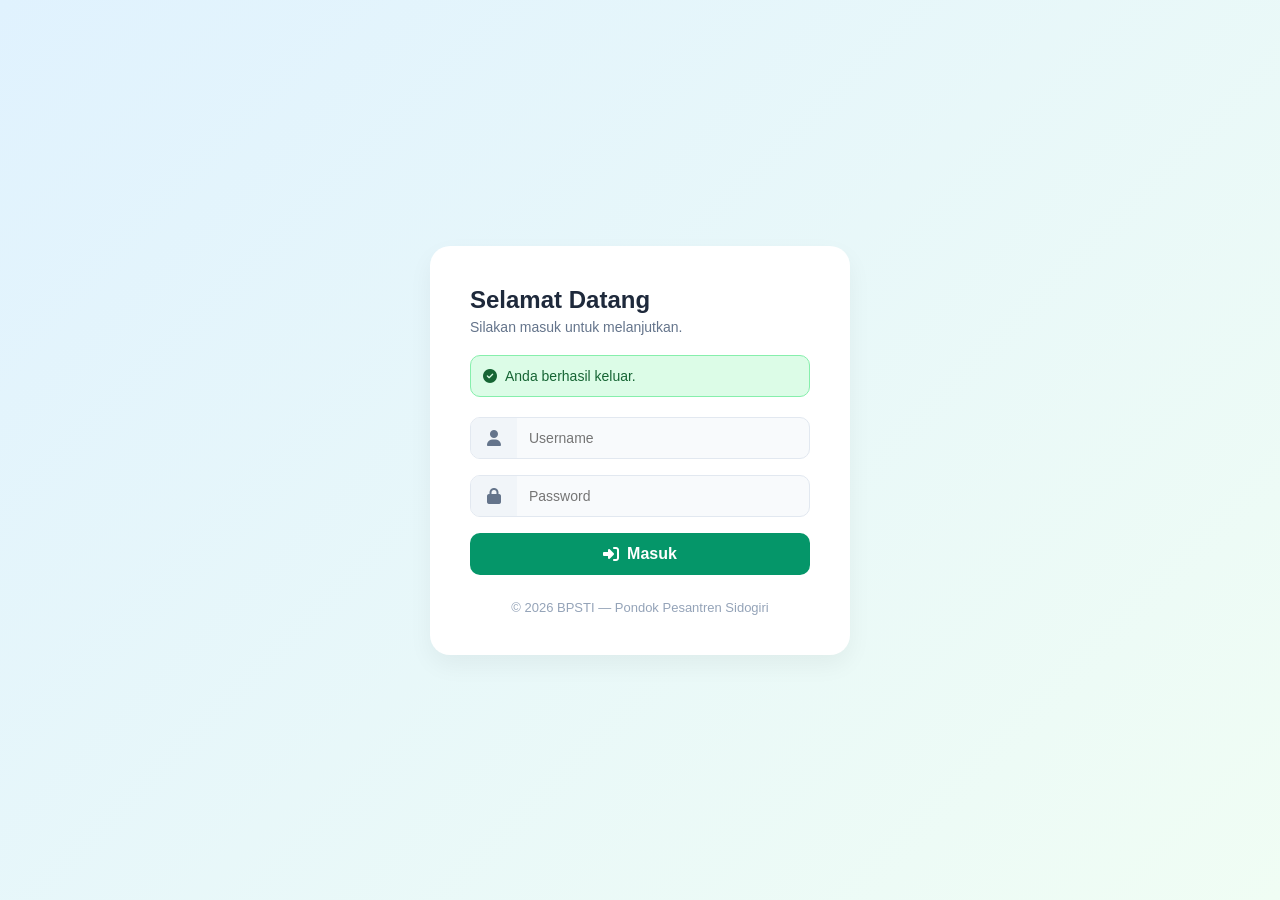
<file: index.html>
<!DOCTYPE html>
<html lang="id">
<head>
  <meta charset="UTF-8">
  <meta name="viewport" content="width=device-width, initial-scale=1.0">
  <title>Login - Presensi TTQ</title>
  <link rel="stylesheet" href="https://cdnjs.cloudflare.com/ajax/libs/font-awesome/6.4.0/css/all.min.css">
  <style>
    * { box-sizing: border-box; margin: 0; padding: 0; font-family: 'Segoe UI', Tahoma, Geneva, Verdana, sans-serif; }
    body { background: linear-gradient(135deg, #e0f2fe, #f0fdf4); height: 100vh; display: flex; align-items: center; justify-content: center; }
    .login-card { background: #fff; padding: 40px; border-radius: 20px; box-shadow: 0 10px 25px rgba(0,0,0,0.05); width: 100%; max-width: 420px; }
    .login-card h2 { font-size: 24px; color: #1e293b; margin-bottom: 5px; }
    .login-card p.sub { color: #64748b; font-size: 14px; margin-bottom: 20px; }
    .alert { background: #dcfce7; border: 1px solid #86efac; color: #166534; padding: 12px; border-radius: 10px; font-size: 14px; margin-bottom: 20px; display: flex; align-items: center; gap: 8px; }
    .input-group { display: flex; margin-bottom: 16px; border: 1px solid #e2e8f0; border-radius: 10px; overflow: hidden; background: #f8fafc; }
    .input-group:focus-within { border-color: #10b981; }
    .input-group span { padding: 12px 16px; color: #64748b; display: flex; align-items: center; background: #f1f5f9; }
    .input-group input { border: none; padding: 12px; width: 100%; outline: none; background: transparent; font-size: 14px; }
    .btn-submit { width: 100%; padding: 12px; background: #059669; color: white; border: none; border-radius: 10px; font-weight: bold; font-size: 16px; cursor: pointer; transition: 0.2s; display: flex; align-items: center; justify-content: center; gap: 8px; text-decoration: none; text-align: center; }
    .btn-submit:hover { background: #047857; }
    .footer { text-align: center; margin-top: 25px; color: #94a3b8; font-size: 13px; }
  </style>
</head>
<body>
  <div class="login-card">
    <h2>Selamat Datang</h2>
    <p class="sub">Silakan masuk untuk melanjutkan.</p>
    
    <div class="alert">
      <i class="fa-solid fa-circle-check"></i> Anda berhasil keluar.
    </div>

    <form action="dashboard.html">
      <div class="input-group">
        <span><i class="fa-solid fa-user"></i></span>
        <input type="text" placeholder="Username" required>
      </div>
      <div class="input-group">
        <span><i class="fa-solid fa-lock"></i></span>
        <input type="password" placeholder="Password" required>
      </div>
      <button type="submit" class="btn-submit">
        <i class="fa-solid fa-right-to-bracket"></i> Masuk
      </button>
    </form>

    <div class="footer">
      &copy; 2026 BPSTI — Pondok Pesantren Sidogiri
    </div>
  </div>
</body>
</html>
</file>
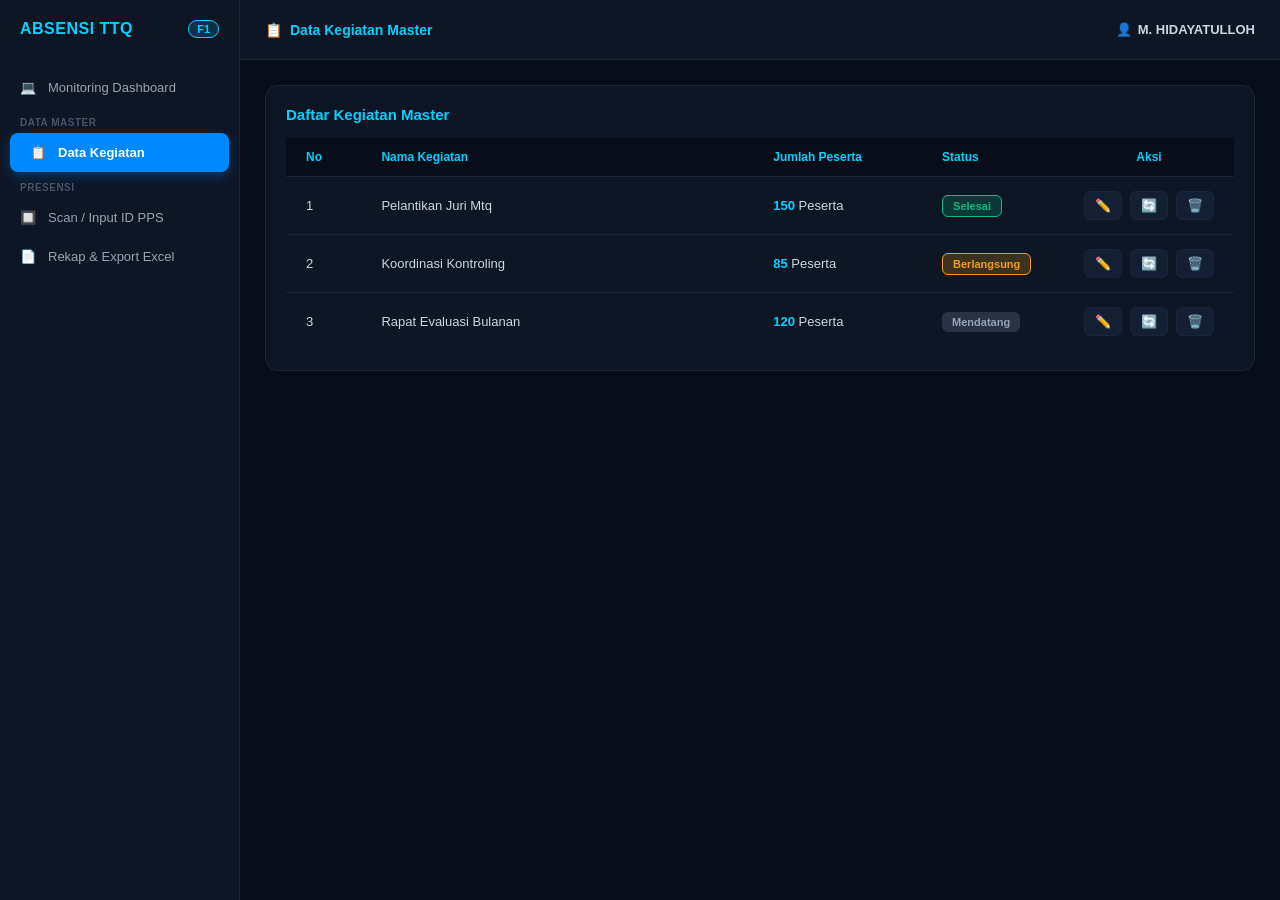
<file: dashboard.html>
<!DOCTYPE html>
<html lang="id">
<head>
  <meta charset="UTF-8">
  <meta name="viewport" content="width=device-width, initial-scale=1.0">
  <title>Absensi TTQ - System Monitoring & Analytics</title>
  <style>
    * {
      box-sizing: border-box;
      margin: 0;
      padding: 0;
      font-family: 'Segoe UI', Tahoma, Geneva, Verdana, sans-serif;
    }

    body {
      background-color: #080d1a;
      color: #e2e8f0;
      min-height: 100vh;
      display: flex;
      overflow-x: hidden;
    }

    /* ==========================================
       1. SIDEBAR NAVIGATION
       ========================================== */
    .sidebar {
      width: 240px;
      background-color: #0e1626;
      border-right: 1px solid #1a2536;
      display: flex;
      flex-direction: column;
      flex-shrink: 0;
    }

    .sidebar-header {
      padding: 20px;
      display: flex;
      align-items: center;
      justify-content: space-between;
    }

    .brand-title {
      color: #00d2ff;
      font-weight: 800;
      font-size: 16px;
      letter-spacing: 0.5px;
    }

    .badge-f1 {
      background: rgba(0, 210, 255, 0.15);
      color: #00d2ff;
      border: 1px solid #00d2ff;
      font-size: 11px;
      padding: 2px 8px;
      border-radius: 12px;
      font-weight: 700;
    }

    .menu-group {
      padding: 10px 0;
    }

    .menu-label {
      font-size: 10px;
      color: #475569;
      font-weight: 700;
      padding: 10px 20px 5px;
      text-transform: uppercase;
      letter-spacing: 0.5px;
    }

    .menu-item {
      display: flex;
      align-items: center;
      gap: 12px;
      padding: 12px 20px;
      color: #94a3b8;
      font-size: 13px;
      cursor: pointer;
      transition: all 0.2s;
      text-decoration: none;
    }

    .menu-item:hover {
      color: #f8fafc;
      background: rgba(255, 255, 255, 0.03);
    }

    .menu-item.active {
      background: #0088ff;
      color: #ffffff;
      font-weight: 600;
      border-radius: 8px;
      margin: 0 10px;
      box-shadow: 0 4px 12px rgba(0, 136, 255, 0.3);
    }

    /* ==========================================
       2. MAIN WRAPPER & HEADER
       ========================================== */
    .main-wrapper {
      flex: 1;
      display: flex;
      flex-direction: column;
    }

    .top-header {
      height: 60px;
      background-color: #0e1626;
      border-bottom: 1px solid #1a2536;
      display: flex;
      align-items: center;
      justify-content: space-between;
      padding: 0 25px;
    }

    .header-title {
      color: #00d2ff;
      font-size: 14px;
      font-weight: 700;
      display: flex;
      align-items: center;
      gap: 8px;
    }

    .user-profile {
      color: #cbd5e1;
      font-size: 13px;
      font-weight: 600;
      display: flex;
      align-items: center;
      gap: 6px;
    }

    .content-area {
      padding: 25px;
      flex: 1;
    }

    .tab-content {
      display: none;
    }

    .tab-content.active {
      display: block;
    }

    /* ==========================================
       3. DASHBOARD & CARDS
       ========================================== */
    .stats-grid {
      display: grid;
      grid-template-columns: repeat(auto-fit, minmax(200px, 1fr));
      gap: 20px;
      margin-bottom: 25px;
    }

    .stat-card {
      background: #0e1626;
      border: 1px solid #1a2536;
      border-radius: 12px;
      padding: 20px;
    }

    .stat-label {
      font-size: 12px;
      color: #94a3b8;
      margin-bottom: 8px;
    }

    .stat-value {
      font-size: 26px;
      font-weight: 800;
      color: #00d2ff;
    }

    .terminal-card {
      background: #0e1626;
      border: 1px solid #1a2536;
      border-radius: 12px;
      padding: 20px;
      margin-bottom: 20px;
    }

    .terminal-title {
      color: #00d2ff;
      font-size: 15px;
      font-weight: 700;
      margin-bottom: 15px;
    }

    .form-group {
      margin-bottom: 20px;
    }

    .form-label {
      font-size: 12px;
      color: #94a3b8;
      margin-bottom: 8px;
      display: block;
    }

    .select-box, .input-date-box {
      width: 100%;
      padding: 10px 14px;
      background: #080d1a;
      border: 1px solid #1a2536;
      border-radius: 8px;
      color: #00d2ff;
      font-weight: 700;
      font-size: 13px;
      outline: none;
      cursor: pointer;
    }

    .input-date-box {
      color: #f8fafc;
      font-weight: 500;
    }

    .filter-grid {
      display: grid;
      grid-template-columns: repeat(auto-fit, minmax(240px, 1fr));
      gap: 15px;
      margin-bottom: 20px;
    }

    .scan-dropzone {
      border: 2px dashed #0088ff;
      background: rgba(0, 136, 255, 0.03);
      border-radius: 12px;
      padding: 30px;
      text-align: center;
      cursor: pointer;
      transition: background 0.2s;
    }

    .scan-dropzone:hover {
      background: rgba(0, 136, 255, 0.08);
    }

    .scan-icon-title {
      color: #00d2ff;
      font-size: 16px;
      font-weight: 800;
      margin-bottom: 6px;
    }

    .scan-subtext {
      color: #64748b;
      font-size: 12px;
      margin-bottom: 15px;
    }

    .scan-input-display {
      width: 100%;
      max-width: 600px;
      padding: 12px;
      background: #141f33;
      border: 1px solid #1a2536;
      border-radius: 8px;
      color: #94a3b8;
      font-size: 14px;
      text-align: center;
      margin: 0 auto;
      pointer-events: none;
    }

    .log-section {
      background: #0e1626;
      border: 1px solid #1a2536;
      border-radius: 12px;
      overflow: hidden;
    }

    .log-header-title {
      font-size: 13px;
      font-weight: 700;
      color: #cbd5e1;
      padding: 15px 20px;
    }

    .table-log {
      width: 100%;
      border-collapse: collapse;
      text-align: left;
    }

    .table-log th {
      background: #080d1a;
      color: #00d2ff;
      font-size: 12px;
      padding: 12px 20px;
      font-weight: 700;
    }

    .table-log td {
      padding: 14px 20px;
      color: #cbd5e1;
      font-size: 13px;
      border-top: 1px solid #1a2536;
    }

    .badge-status {
      padding: 4px 10px;
      border-radius: 6px;
      font-size: 11px;
      font-weight: 700;
      display: inline-block;
    }
    .badge-hadir { background: rgba(16, 185, 129, 0.2); color: #10b981; border: 1px solid #10b981; }
    .badge-sakit { background: rgba(239, 68, 68, 0.2); color: #f87171; border: 1px solid #f87171; }
    .badge-izin { background: rgba(245, 158, 11, 0.2); color: #f59e0b; border: 1px solid #f59e0b; }

    /* ==========================================
       4. TOMBOL AKSI DATA KEGIATAN
       ========================================== */
    .action-btn-group {
      display: flex;
      align-items: center;
      gap: 8px;
    }

    .btn-action {
      background: #141f33;
      border: 1px solid #1a2536;
      border-radius: 6px;
      padding: 6px 10px;
      cursor: pointer;
      transition: all 0.2s;
      font-size: 13px;
      display: flex;
      align-items: center;
      justify-content: center;
    }

    .btn-action-edit:hover {
      background: rgba(0, 210, 255, 0.15);
      border-color: #00d2ff;
    }

    .btn-action-reset:hover {
      background: rgba(245, 158, 11, 0.15);
      border-color: #f59e0b;
    }

    .btn-action-delete:hover {
      background: rgba(239, 68, 68, 0.15);
      border-color: #ef4444;
    }

    /* ==========================================
       5. FULLSCREEN SCAN FOCUS VIEW
       ========================================== */
    .scan-focus-view {
      display: none;
      position: fixed;
      top: 0; left: 0;
      width: 100vw; height: 100vh;
      background-color: #080d1a;
      z-index: 9999;
      align-items: center;
      justify-content: center;
      padding: 20px;
    }

    .scan-focus-view.active {
      display: flex;
    }

    .setting-wrapper {
      position: fixed;
      top: 30px;
      left: 0;
      z-index: 10000;
    }

    .btn-gear {
      background-color: #0284c7;
      color: white;
      border: none;
      padding: 10px 16px;
      border-top-right-radius: 10px;
      border-bottom-right-radius: 10px;
      cursor: pointer;
      display: flex;
      align-items: center;
      box-shadow: 0 4px 12px rgba(0, 0, 0, 0.4);
    }

    .popup-menu {
      display: none;
      position: absolute;
      top: 45px;
      left: 15px;
      background: rgba(15, 23, 42, 0.95);
      backdrop-filter: blur(8px);
      padding: 10px;
      border-radius: 12px;
      box-shadow: 0 10px 25px rgba(0, 0, 0, 0.5);
      border: 1px solid rgba(255, 255, 255, 0.1);
      width: 150px;
      flex-direction: column;
      gap: 8px;
    }

    .popup-menu.show {
      display: flex;
    }

    .btn-menu-kembali {
      background-color: #dc2626;
      color: white;
      border: none;
      padding: 8px 14px;
      border-radius: 8px;
      font-weight: 700;
      cursor: pointer;
      display: flex;
      align-items: center;
      gap: 6px;
      font-size: 13px;
    }

    .btn-menu-udzur {
      background-color: #2563eb;
      color: white;
      border: none;
      padding: 8px 14px;
      border-radius: 8px;
      font-weight: 700;
      cursor: pointer;
      display: flex;
      align-items: center;
      gap: 6px;
      font-size: 13px;
    }

    .focus-card {
      background: #0e1626;
      border: 1px solid #1a2536;
      border-radius: 20px;
      width: 100%;
      max-width: 1000px;
      display: flex;
      box-shadow: 0 20px 40px rgba(0, 0, 0, 0.6);
      overflow: hidden;
      min-height: 400px;
    }

    .focus-left {
      flex: 1;
      padding: 35px;
      display: flex;
      flex-direction: column;
      justify-content: space-between;
      border-right: 1px solid #1a2536;
    }

    .status-bar {
      display: flex;
      align-items: center;
      gap: 12px;
      font-size: 11px;
      font-weight: 700;
      margin-bottom: 20px;
    }

    .dot {
      width: 7px;
      height: 7px;
      border-radius: 50%;
      display: inline-block;
      margin-right: 4px;
    }

    .status-online { color: #10b981; } .status-online .dot { background-color: #10b981; }
    .status-offline { color: #f87171; } .status-offline .dot { background-color: #f87171; }
    .status-pending { color: #f59e0b; } .status-pending .dot { background-color: #f59e0b; }
    .status-update { color: #38bdf8; } .status-update .dot { background-color: #38bdf8; }

    .focus-title-main {
      color: #00d2ff;
      font-size: 26px;
      font-weight: 800;
      line-height: 1.25;
    }

    .focus-title-sub {
      color: #ff6b4a;
      font-size: 22px;
      font-weight: 800;
      margin-top: 4px;
      margin-bottom: 25px;
    }

    .focus-input-box {
      width: 100%;
      padding: 12px 16px;
      background-color: #141f33;
      border: 1px solid #1a2536;
      border-radius: 10px;
      font-size: 13px;
      outline: none;
      color: #f8fafc;
    }

    .focus-input-box:focus {
      border-color: #00d2ff;
    }

    .focus-footer {
      font-size: 10px;
      color: #475569;
      text-align: center;
      margin-top: 20px;
    }

    .focus-right {
      flex: 1;
      padding: 35px;
      position: relative;
      display: flex;
      flex-direction: column;
      background-color: #0a1120;
    }

    .focus-profile-header {
      display: flex;
      justify-content: space-between;
      align-items: center;
      border-bottom: 1px solid #1a2536;
      padding-bottom: 12px;
    }

    .focus-profile-title {
      font-size: 28px;
      font-weight: 800;
      color: #f8fafc;
    }

    /* JAM TANPA DETIK FORMAT WIB */
    .focus-profile-time {
      font-size: 20px;
      font-weight: 800;
      color: #10b981;
    }

    .ornament {
      position: absolute;
      top: 0;
      right: 0;
      width: 100px;
      height: 100px;
      pointer-events: none;
    }

    /* MODAL UDZUR */
    .udzur-modal-overlay {
      display: none;
      position: fixed;
      top: 0; left: 0; width: 100vw; height: 100vh;
      background: rgba(0, 0, 0, 0.7);
      backdrop-filter: blur(4px);
      z-index: 20000;
      align-items: center;
      justify-content: center;
    }

    .udzur-modal-overlay.active {
      display: flex;
    }

    .udzur-modal-box {
      background: #0e1626;
      border: 1px solid #1a2536;
      border-radius: 16px;
      width: 90%;
      max-width: 400px;
      padding: 25px;
      box-shadow: 0 10px 30px rgba(0, 0, 0, 0.5);
    }

    .udzur-modal-title {
      font-size: 18px;
      font-weight: 800;
      color: #00d2ff;
      margin-bottom: 15px;
    }

    .modal-actions {
      display: flex;
      justify-content: flex-end;
      gap: 10px;
      margin-top: 20px;
    }

    .btn-cancel {
      background: #334155;
      color: #fff;
      border: none;
      padding: 8px 16px;
      border-radius: 8px;
      cursor: pointer;
    }

    .btn-submit {
      background: #0088ff;
      color: #fff;
      border: none;
      padding: 10px 20px;
      border-radius: 8px;
      cursor: pointer;
      font-weight: 700;
      font-size: 13px;
    }
  </style>
</head>
<body>

  <!-- SIDEBAR NAVIGATION -->
  <aside class="sidebar">
    <div class="sidebar-header">
      <div class="brand-title">ABSENSI TTQ</div>
      <span class="badge-f1">F1</span>
    </div>

    <div class="menu-group">
      <!-- 1. DASHBOARD -->
      <div class="menu-item" id="nav-dashboard" onclick="switchTab('dashboard')">
        <span>💻</span> Monitoring Dashboard
      </div>

      <div class="menu-label">Data Master</div>
      <!-- 2. DATA KEGIATAN -->
      <div class="menu-item active" id="nav-kegiatan" onclick="switchTab('kegiatan')">
        <span>📋</span> Data Kegiatan
      </div>

      <div class="menu-label">Presensi</div>
      <!-- 3. SCAN PRESENSI -->
      <div class="menu-item" id="nav-scan" onclick="switchTab('scan')">
        <span>🔲</span> Scan / Input ID PPS
      </div>

      <!-- 4. REKAP -->
      <div class="menu-item" id="nav-rekap" onclick="switchTab('rekap')">
        <span>📄</span> Rekap & Export Excel
      </div>
    </div>
  </aside>

  <!-- MAIN WRAPPER CONTAINER -->
  <div class="main-wrapper">
    <header class="top-header">
      <div class="header-title" id="pageTitleDisplay">
        <span>📋</span> Data Kegiatan Master
      </div>
      <div class="user-profile">
        <span>👤</span> M. HIDAYATULLOH
      </div>
    </header>

    <main class="content-area">

      <!-- ==========================================
           TAB 1: MONITORING DASHBOARD
           ========================================== -->
      <div id="tab-dashboard" class="tab-content">
        <div class="stats-grid">
          <div class="stat-card">
            <div class="stat-label">Total Hadir</div>
            <div class="stat-value" id="statHadir">0</div>
          </div>
          <div class="stat-card">
            <div class="stat-label">Total Sakit</div>
            <div class="stat-value" style="color: #f87171;" id="statSakit">0</div>
          </div>
          <div class="stat-card">
            <div class="stat-label">Total Izin</div>
            <div class="stat-value" style="color: #f59e0b;" id="statIzin">0</div>
          </div>
          <div class="stat-card">
            <div class="stat-label">Total Kehadiran (%)</div>
            <div class="stat-value" style="color: #10b981;" id="statPersen">0%</div>
          </div>
        </div>

        <div class="terminal-card">
          <div class="terminal-title">Ringkasan Grafik Monitoring</div>
          <p style="color: #64748b; font-size: 13px;">Statistik real-time peserta yang sudah melakukan scan / input udzur pada hari ini.</p>
        </div>
      </div>

      <!-- ==========================================
           TAB 2: DATA KEGIATAN MASTER (TANPA KOLOM TANGGAL, + JUMLAH PESERTA)
           ========================================== -->
      <div id="tab-kegiatan" class="tab-content active">
        <div class="terminal-card">
          <div class="terminal-title">Daftar Kegiatan Master</div>
          <table class="table-log" style="margin-top: 15px;">
            <thead>
              <tr>
                <th style="width: 8%;">No</th>
                <th style="width: 42%;">Nama Kegiatan</th>
                <th style="width: 18%;">Jumlah Peserta</th>
                <th style="width: 15%;">Status</th>
                <th style="width: 17%; text-align: center;">Aksi</th>
              </tr>
            </thead>
            <tbody id="kegiatanTableBody">
              <tr>
                <td>1</td>
                <td class="kegiatan-nama">Pelantikan Juri Mtq</td>
                <td><strong style="color: #00d2ff;">150</strong> Peserta</td>
                <td><span class="badge-status badge-hadir">Selesai</span></td>
                <td>
                  <div class="action-btn-group" style="justify-content: center;">
                    <button class="btn-action btn-action-edit" title="Edit Kegiatan" onclick="editKegiatan(this)">✏️</button>
                    <button class="btn-action btn-action-reset" title="Reset Angka & Peserta Hadir" onclick="resetKegiatan('Pelantikan Juri Mtq')">🔄</button>
                    <button class="btn-action btn-action-delete" title="Hapus Kegiatan" onclick="hapusKegiatan(this)">🗑️</button>
                  </div>
                </td>
              </tr>
              <tr>
                <td>2</td>
                <td class="kegiatan-nama">Koordinasi Kontroling</td>
                <td><strong style="color: #00d2ff;">85</strong> Peserta</td>
                <td><span class="badge-status badge-izin">Berlangsung</span></td>
                <td>
                  <div class="action-btn-group" style="justify-content: center;">
                    <button class="btn-action btn-action-edit" title="Edit Kegiatan" onclick="editKegiatan(this)">✏️</button>
                    <button class="btn-action btn-action-reset" title="Reset Angka & Peserta Hadir" onclick="resetKegiatan('Koordinasi Kontroling')">🔄</button>
                    <button class="btn-action btn-action-delete" title="Hapus Kegiatan" onclick="hapusKegiatan(this)">🗑️</button>
                  </div>
                </td>
              </tr>
              <tr>
                <td>3</td>
                <td class="kegiatan-nama">Rapat Evaluasi Bulanan</td>
                <td><strong style="color: #00d2ff;">120</strong> Peserta</td>
                <td><span class="badge-status" style="background: rgba(148, 163, 184, 0.2); color: #94a3b8;">Mendatang</span></td>
                <td>
                  <div class="action-btn-group" style="justify-content: center;">
                    <button class="btn-action btn-action-edit" title="Edit Kegiatan" onclick="editKegiatan(this)">✏️</button>
                    <button class="btn-action btn-action-reset" title="Reset Angka & Peserta Hadir" onclick="resetKegiatan('Rapat Evaluasi Bulanan')">🔄</button>
                    <button class="btn-action btn-action-delete" title="Hapus Kegiatan" onclick="hapusKegiatan(this)">🗑️</button>
                  </div>
                </td>
              </tr>
            </tbody>
          </table>
        </div>
      </div>

      <!-- ==========================================
           TAB 3: SCAN / INPUT ID PPS
           ========================================== -->
      <div id="tab-scan" class="tab-content">
        <div class="terminal-card">
          <div class="terminal-title">Terminal Presensi Kegiatan</div>
          
          <div class="form-group">
            <label class="form-label">Pilih Kegiatan Target Presensi:</label>
            <select class="select-box" id="selectKegiatan" onchange="updateKegiatanTarget()">
              <option value="Pelantikan Juri Mtq">Pelantikan Juri Mtq</option>
              <option value="Koordinasi Kontroling" selected>Koordinasi Kontroling</option>
              <option value="Rapat Evaluasi Bulanan">Rapat Evaluasi Bulanan</option>
            </select>
          </div>

          <!-- Dropzone Scan ID -->
          <div class="scan-dropzone" onclick="bukaHalamanFokusScan()">
            <div class="scan-icon-title">║║║║ Masukkan / Scan ID PPS</div>
            <div class="scan-subtext">Ketik ID PPS lalu tekan Enter untuk menyimpan presensi. (Klik di sini untuk membuka mode full screen)</div>
            <div class="scan-input-display">Masukkan ID PPS...</div>
          </div>
        </div>

        <!-- Tabel Log Rekapan Presensi -->
        <div class="log-section">
          <div class="log-header-title">Log Presensi Kegiatan Ini:</div>
          <table class="table-log">
            <thead>
              <tr>
                <th style="width: 15%;">Waktu</th>
                <th style="width: 20%;">ID PPS</th>
                <th style="width: 35%;">Nama Peserta</th>
                <th style="width: 15%;">DOM</th>
                <th style="width: 15%;">Status</th>
              </tr>
            </thead>
            <tbody id="logTableBody">
              <tr id="emptyRow">
                <td colspan="5" style="text-align: center; color: #64748b;">Belum ada presensi pada kegiatan ini.</td>
              </tr>
            </tbody>
          </table>
        </div>
      </div>

      <!-- ==========================================
           TAB 4: REKAP & EXPORT EXCEL (FILTER LENGKAP)
           ========================================== -->
      <div id="tab-rekap" class="tab-content">
        <div class="terminal-card">
          <div class="terminal-title">Rekapitulasi Data & Export</div>
          <p style="color: #94a3b8; font-size: 13px; margin-bottom: 20px;">
            Filter data presensi berdasarkan kegiatan, tanggal pelaksanaan, dan status peserta untuk mengekspor rekapitulasi file Excel.
          </p>

          <div class="filter-grid">
            <!-- 1. PILIH KEGIATAN -->
            <div class="form-group" style="margin-bottom:0;">
              <label class="form-label">1. Pilih Kegiatan:</label>
              <select class="select-box" id="rekapKegiatan">
                <option value="semua">-- Semua Kegiatan --</option>
                <option value="Pelantikan Juri Mtq">Pelantikan Juri Mtq</option>
                <option value="Koordinasi Kontroling" selected>Koordinasi Kontroling</option>
                <option value="Rapat Evaluasi Bulanan">Rapat Evaluasi Bulanan</option>
              </select>
            </div>

            <!-- 2. TANGGAL KEGIATAN DILAKSANAKAN -->
            <div class="form-group" style="margin-bottom:0;">
              <label class="form-label">2. Tanggal Pelaksanaan Kegiatan:</label>
              <input type="date" class="input-date-box" id="rekapTanggal" value="2026-10-06">
            </div>

            <!-- 3. KATEGORI PESERTA YANG DIREKAP -->
            <div class="form-group" style="margin-bottom:0;">
              <label class="form-label">3. Status Peserta yang Direkap:</label>
              <select class="select-box" id="rekapStatusPeserta">
                <option value="seluruh">Seluruh Peserta</option>
                <option value="hadir">Hadir</option>
                <option value="hadir_halangan">Hadir dan Halangan (Sakit / Izin)</option>
                <option value="alpha">Alpha (Tanpa Keterangan)</option>
              </select>
            </div>
          </div>

          <button class="btn-submit" onclick="eksporExcelFilter()">📥 Export Ke Excel (.xlsx)</button>
        </div>
      </div>

    </main>
  </div>

  <!-- ==========================================
       HALAMAN SCAN FOKUS (JAM FORMAT WIB TANPA DETIK)
       ========================================== -->
  <div class="scan-focus-view" id="scanFocusView">
    
    <!-- Tombol Gerigi & Menu Popup -->
    <div class="setting-wrapper">
      <button class="btn-gear" onclick="toggleMenuGear(event)">
        <svg width="18" height="18" viewBox="0 0 24 24" fill="none" stroke="currentColor" stroke-width="2">
          <path d="M12 15a3 3 0 100-6 3 3 0 000 6z"></path>
          <path d="M19.4 15a1.65 1.65 0 00.33 1.82l.06.06a2 2 0 010 2.83 2 2 0 01-2.83 0l-.06-.06a1.65 1.65 0 00-1.82-.33 1.65 1.65 0 00-1 1.51V21a2 2 0 01-2 2 2 2 0 01-2-2v-.09A1.65 1.65 0 009 19.4a1.65 1.65 0 00-1.82.33l-.06.06a2 2 0 01-2.83 0 2 2 0 010-2.83l.06-.06a1.65 1.65 0 00.33-1.82 1.65 1.65 0 00-1.51-1H3a2 2 0 01-2-2 2 2 0 012-2h.09A1.65 1.65 0 004.6 9a1.65 1.65 0 00-.33-1.82l-.06-.06a2 2 0 010-2.83 2 2 0 012.83 0l.06.06a1.65 1.65 0 001.82.33H9a1.65 1.65 0 001-1.51V3a2 2 0 012-2 2 2 0 012 2v.09a1.65 1.65 0 001 1.51 1.65 1.65 0 001.82-.33l.06-.06a2 2 0 012.83 0 2 2 0 010 2.83l-.06.06a1.65 1.65 0 00-.33 1.82V9a1.65 1.65 0 001.51 1H21a2 2 0 012 2 2 2 0 01-2 2h-.09a1.65 1.65 0 00-1.51 1z"></path>
        </svg>
      </button>

      <div class="popup-menu" id="popupMenu">
        <button class="btn-menu-kembali" onclick="kembaliKeBeranda()">
          <span>←</span> Kembali
        </button>
        <button class="btn-menu-udzur" onclick="bukaModalUdzur()">
          <span>📝</span> Input Udzur
        </button>
      </div>
    </div>

    <!-- Card Absensi Fullscreen -->
    <div class="focus-card">
      <div class="focus-left">
        <div>
          <div class="status-bar">
            <span class="status-online"><span class="dot"></span>Online</span>
            <span class="status-offline"><span class="dot"></span>Offline</span>
            <span class="status-pending"><span class="dot"></span>Pending 0</span>
            <span class="status-update"><span class="dot"></span>Update</span>
          </div>

          <div class="focus-title-main">Absensi Digital<br>Pondok Pesantren Sidogiri</div>
          <div class="focus-title-sub" id="displayNamaKegiatan">Koordinasi Kontroling</div>

          <input type="text" id="focusInputID" class="focus-input-box" placeholder="Masukkan ID PPS/ ID Pengurus" onkeypress="handleScanInput(event)" autofocus>
        </div>

        <div class="focus-footer">
          Copyright © By Team IT [BPSTI] 46-47 H 💕 V1.0.0
        </div>
      </div>

      <div class="focus-right">
        <svg class="ornament" viewBox="0 0 100 100" fill="none">
          <path d="M0 0H100V100C100 44.77 55.23 0 0 0Z" fill="#FBBF24" opacity="0.8"/>
          <path d="M30 0H100V70C100 31.34 68.66 0 30 0Z" fill="#F97316"/>
        </svg>

        <div class="focus-profile-header">
          <div class="focus-profile-title">Profile</div>
          <!-- JAM REALTIME DIGITAL TANPA DETIK (FORMAT WIB) -->
          <div class="focus-profile-time" id="realtimeClock">07.17 WIB</div>
        </div>
      </div>
    </div>

  </div>

  <!-- MODAL UDZUR -->
  <div class="udzur-modal-overlay" id="modalUdzur">
    <div class="udzur-modal-box">
      <div class="udzur-modal-title">Input Halangan / Udzur</div>
      
      <label class="form-label">ID PPS / ID Pengurus:</label>
      <input type="text" id="udzurID" class="focus-input-box" style="margin-bottom: 12px;" placeholder="Contoh: PPS-10293">

      <label class="form-label">Jenis Halangan:</label>
      <select id="udzurJenis" class="select-box" style="margin-bottom: 15px;">
        <option value="Sakit">Sakit</option>
        <option value="Izin">Izin</option>
      </select>

      <div class="modal-actions">
        <button class="btn-cancel" onclick="tutupModalUdzur()">Batal</button>
        <button class="btn-submit" onclick="simpanUdzur()">Simpan Rekapan</button>
      </div>
    </div>
  </div>

  <!-- LOGIKA JAVASCRIPT -->
  <script>
    var totalHadirCount = 0;
    var totalSakitCount = 0;
    var totalIzinCount = 0;

    // 1. PINDAH TAB SIDEBAR
    function switchTab(tabName) {
      var tabs = document.querySelectorAll('.tab-content');
      tabs.forEach(function(tab) {
        tab.classList.remove('active');
      });

      var menuItems = document.querySelectorAll('.menu-item');
      menuItems.forEach(function(item) {
        item.classList.remove('active');
      });

      document.getElementById('tab-' + tabName).classList.add('active');
      document.getElementById('nav-' + tabName).classList.add('active');

      var titleDisplay = document.getElementById('pageTitleDisplay');
      if (tabName === 'dashboard') {
        titleDisplay.innerHTML = '<span>💻</span> System Monitoring & Analytics';
      } else if (tabName === 'kegiatan') {
        titleDisplay.innerHTML = '<span>📋</span> Data Kegiatan Master';
      } else if (tabName === 'scan') {
        titleDisplay.innerHTML = '<span>🔲</span> Terminal Presensi Kegiatan';
      } else if (tabName === 'rekap') {
        titleDisplay.innerHTML = '<span>📄</span> Rekapitulasi & Export Data';
      }
    }

    // 2. FUNGSI EDIT, RESET & HAPUS KEGIATAN
    function editKegiatan(button) {
      var row = button.closest('tr');
      var namaElem = row.querySelector('.kegiatan-nama');
      var namaLama = namaElem.innerText;
      var namaBaru = prompt("Edit Nama Kegiatan:", namaLama);
      
      if (namaBaru && namaBaru.trim() !== "") {
        namaElem.innerText = namaBaru.trim();
        alert("Nama kegiatan berhasil diperbarui!");
      }
    }

    function resetKegiatan(namaKegiatan) {
      var konfirmasi = confirm("Apakah Anda yakin ingin MERESET data kehadiran untuk kegiatan: '" + namaKegiatan + "'?\n\nSemua riwayat anggota yang hadir/udzur sebelumnya akan dikosongkan.");
      if (konfirmasi) {
        // Reset Log Table
        var tbody = document.getElementById('logTableBody');
        tbody.innerHTML = `<tr id="emptyRow"><td colspan="5" style="text-align: center; color: #64748b;">Belum ada presensi pada kegiatan ini.</td></tr>`;
        
        // Reset Counter
        totalHadirCount = 0;
        totalSakitCount = 0;
        totalIzinCount = 0;
        document.getElementById('statHadir').innerText = '0';
        document.getElementById('statSakit').innerText = '0';
        document.getElementById('statIzin').innerText = '0';
        document.getElementById('statPersen').innerText = '0%';

        alert("Data kegiatan '" + namaKegiatan + "' berhasil direset! Sekarang siap digunakan kembali.");
      }
    }

    function hapusKegiatan(button) {
      var row = button.closest('tr');
      var namaKegiatan = row.querySelector('.kegiatan-nama').innerText;
      var konfirmasi = confirm("Apakah Anda yakin ingin MENGHAPUS kegiatan '" + namaKegiatan + "'?");
      
      if (konfirmasi) {
        row.remove();
        alert("Kegiatan '" + namaKegiatan + "' telah dihapus.");
      }
    }

    // 3. TARGET KEGIATAN & CLOCK REALTIME TANPA DETIK (FORMAT WIB)
    function updateKegiatanTarget() {
      var select = document.getElementById('selectKegiatan');
      var selectedText = select.options[select.selectedIndex].text;
      document.getElementById('displayNamaKegiatan').innerText = selectedText;
    }

    function startRealtimeClock() {
      function updateClock() {
        var now = new Date();
        var hours = String(now.getHours()).padStart(2, '0');
        var minutes = String(now.getMinutes()).padStart(2, '0');
        
        // JAM & MENIT TANPA DETIK
        document.getElementById('realtimeClock').innerText = hours + '.' + minutes + ' WIB';
      }
      updateClock();
      setInterval(updateClock, 1000);
    }
    startRealtimeClock();

    // 4. SCAN FOKUS VIEW CONTROL
    function bukaHalamanFokusScan() {
      updateKegiatanTarget();
      document.getElementById('scanFocusView').classList.add('active');
      document.getElementById('focusInputID').focus();
    }

    function kembaliKeBeranda() {
      document.getElementById('scanFocusView').classList.remove('active');
      document.getElementById('popupMenu').classList.remove('show');
    }

    function toggleMenuGear(event) {
      event.stopPropagation();
      var menu = document.getElementById('popupMenu');
      menu.classList.toggle('show');
    }

    // 5. INPUT UDZUR & LOGGING
    function bukaModalUdzur() {
      document.getElementById('popupMenu').classList.remove('show');
      document.getElementById('modalUdzur').classList.add('active');
    }

    function tutupModalUdzur() {
      document.getElementById('modalUdzur').classList.remove('active');
      document.getElementById('udzurID').value = '';
    }

    function simpanUdzur() {
      var id = document.getElementById('udzurID').value.trim();
      var jenis = document.getElementById('udzurJenis').value;

      if (!id) {
        alert('Harap masukkan ID PPS / ID Pengurus!');
        return;
      }

      tambahKeRekapanLog(id, "Peserta (" + id + ")", "A-12", jenis);
      tutupModalUdzur();
      alert('Data udzur (' + jenis + ') berhasil disimpan!');
    }

    function handleScanInput(event) {
      if (event.key === 'Enter') {
        var inputVal = event.target.value.trim();
        if (inputVal !== '') {
          tambahKeRekapanLog(inputVal, "Peserta (" + inputVal + ")", "B-04", "Hadir");
          event.target.value = '';
        }
      }
    }

    function tambahKeRekapanLog(id, nama, dom, status) {
      var tbody = document.getElementById('logTableBody');
      var emptyRow = document.getElementById('emptyRow');
      if (emptyRow) {
        emptyRow.remove();
      }

      var now = new Date();
      var waktu = String(now.getHours()).padStart(2, '0') + ':' + String(now.getMinutes()).padStart(2, '0');

      var badgeClass = "badge-hadir";
      if (status === "Sakit") {
        badgeClass = "badge-sakit";
        totalSakitCount++;
      } else if (status === "Izin") {
        badgeClass = "badge-izin";
        totalIzinCount++;
      } else {
        totalHadirCount++;
      }

      document.getElementById('statHadir').innerText = totalHadirCount;
      document.getElementById('statSakit').innerText = totalSakitCount;
      document.getElementById('statIzin').innerText = totalIzinCount;
      
      var totalSemua = totalHadirCount + totalSakitCount + totalIzinCount;
      var persentase = totalSemua > 0 ? Math.round((totalHadirCount / totalSemua) * 100) : 0;
      document.getElementById('statPersen').innerText = persentase + '%';

      var tr = document.createElement('tr');
      tr.innerHTML = `
        <td>${waktu}</td>
        <td>${id}</td>
        <td>${nama}</td>
        <td>${dom}</td>
        <td><span class="badge-status ${badgeClass}">${status}</span></td>
      `;

      tbody.insertBefore(tr, tbody.firstChild);
    }

    // 6. EKSPOR EXCEL FILTERED
    function eksporExcelFilter() {
      var kegiatan = document.getElementById('rekapKegiatan').value;
      var tanggal = document.getElementById('rekapTanggal').value;
      var status = document.getElementById('rekapStatusPeserta').options[document.getElementById('rekapStatusPeserta').selectedIndex].text;

      alert("Mengekspor Rekapan Excel dengan Parameter:\n" +
            "- Kegiatan: " + kegiatan + "\n" +
            "- Tanggal: " + (tanggal ? tanggal : "Semua Tanggal") + "\n" +
            "- Kategori Peserta: " + status);
    }

    window.onclick = function(event) {
      var menu = document.getElementById('popupMenu');
      if (menu && menu.classList.contains('show')) {
        menu.classList.remove('show');
      }
    };
  </script>

</body>
</html>
</file>
